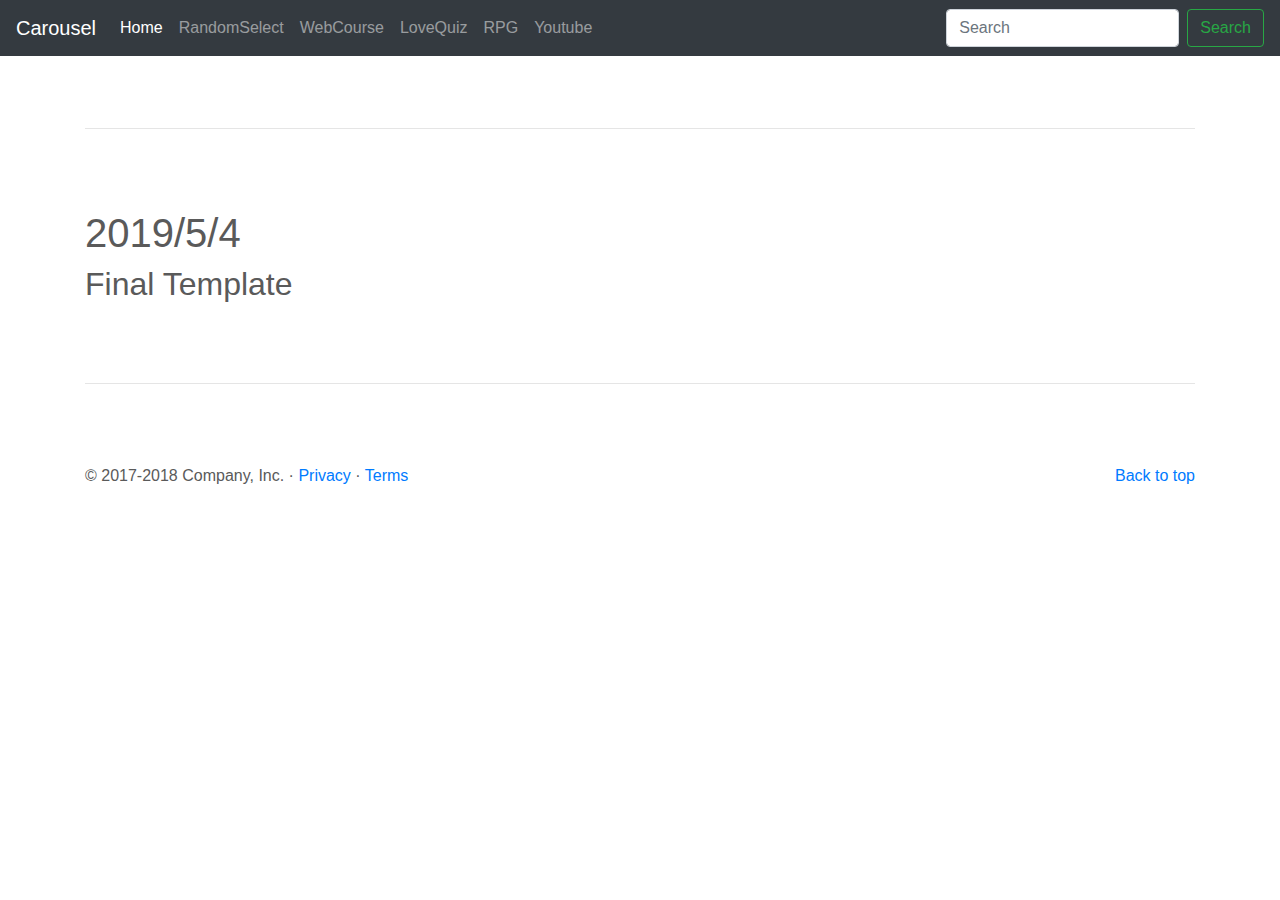
<file: index.html>
<!doctype html>
<html lang="en">
  <head>
    <meta charset="utf-8">
    <meta name="viewport" content="width=device-width, initial-scale=1, shrink-to-fit=no">
    <meta name="description" content="">
    <meta name="author" content="">
    <link rel="icon" href="favicon.ico">

    <title>1051416_網站練習</title>

    <!-- Bootstrap core CSS -->
    <link href="dist/css/bootstrap.min.css" rel="stylesheet">
      
    <!-- Custom styles for this template -->
    <link href="carousel.css" rel="stylesheet">
  </head>
  <body>

    <header>
      <nav class="navbar navbar-expand-md navbar-dark fixed-top bg-dark">
        <a class="navbar-brand" href="#">Carousel</a>
        <button class="navbar-toggler" type="button" data-toggle="collapse" data-target="#navbarCollapse" aria-controls="navbarCollapse" aria-expanded="false" aria-label="Toggle navigation">
          <span class="navbar-toggler-icon"></span>
        </button>
        <div class="collapse navbar-collapse" id="navbarCollapse">
          <ul class="navbar-nav mr-auto">
            <li class="nav-item active">
              <a class="nav-link" href="#">Home <span class="sr-only">(current)</span></a>
            </li>
            <li class="nav-item">
              <a class="nav-link" href="RandomSelect.html">RandomSelect</a>
            </li>
            <li class="nav-item">
              <a class="nav-link" href="webcourse.html">WebCourse</a>
            </li>
             <li class="nav-item">
              <a class="nav-link" href="lovequiz.html">LoveQuiz</a>
            </li>
            <li class="nav-item">
              <a class="nav-link" href="rpg.html">RPG</a>
            </li>
            <li class="nav-item">
              <a class="nav-link" href="youtube.html">Youtube</a>
            </li>
          </ul>
          <form class="form-inline mt-2 mt-md-0">
            <input class="form-control mr-sm-2" type="text" placeholder="Search" aria-label="Search">
            <button class="btn btn-outline-success my-2 my-sm-0" type="submit">Search</button>
          </form>
        </div>
      </nav>
    </header>

    <main role="main">
      <div class="container marketing">
            <hr class="featurette-divider">
               <h1>2019/5/4</h1>
                <div>
                    <h2 id="question">Final Template</h2>
                    <div id="options"></div>        
                </div>
            <hr class="featurette-divider">        
        </div>
      <!-- FOOTER -->
      <footer class="container">
        <p class="float-right"><a href="#">Back to top</a></p>
        <p>&copy; 2017-2018 Company, Inc. &middot; <a href="#">Privacy</a> &middot; <a href="#">Terms</a></p>
      </footer>
    </main>

    <!-- Bootstrap core JavaScript
    ================================================== -->
    <!-- Placed at the end of the document so the pages load faster -->
    <script src="https://code.jquery.com/jquery-3.3.1.slim.min.js" integrity="sha384-q8i/X+965DzO0rT7abK41JStQIAqVgRVzpbzo5smXKp4YfRvH+8abtTE1Pi6jizo" crossorigin="anonymous"></script>
    <script>window.jQuery || document.write('<script src="assets/js/vendor/jquery-slim.min.js"><\/script>')</script>
    <script src="assets/js/vendor/popper.min.js"></script>
    <script src="dist/js/bootstrap.min.js"></script>
    <!-- Just to make our placeholder images work. Don't actually copy the next line! -->
    <script src="assets/js/vendor/holder.min.js"></script>
    </body>
<html>
</file>
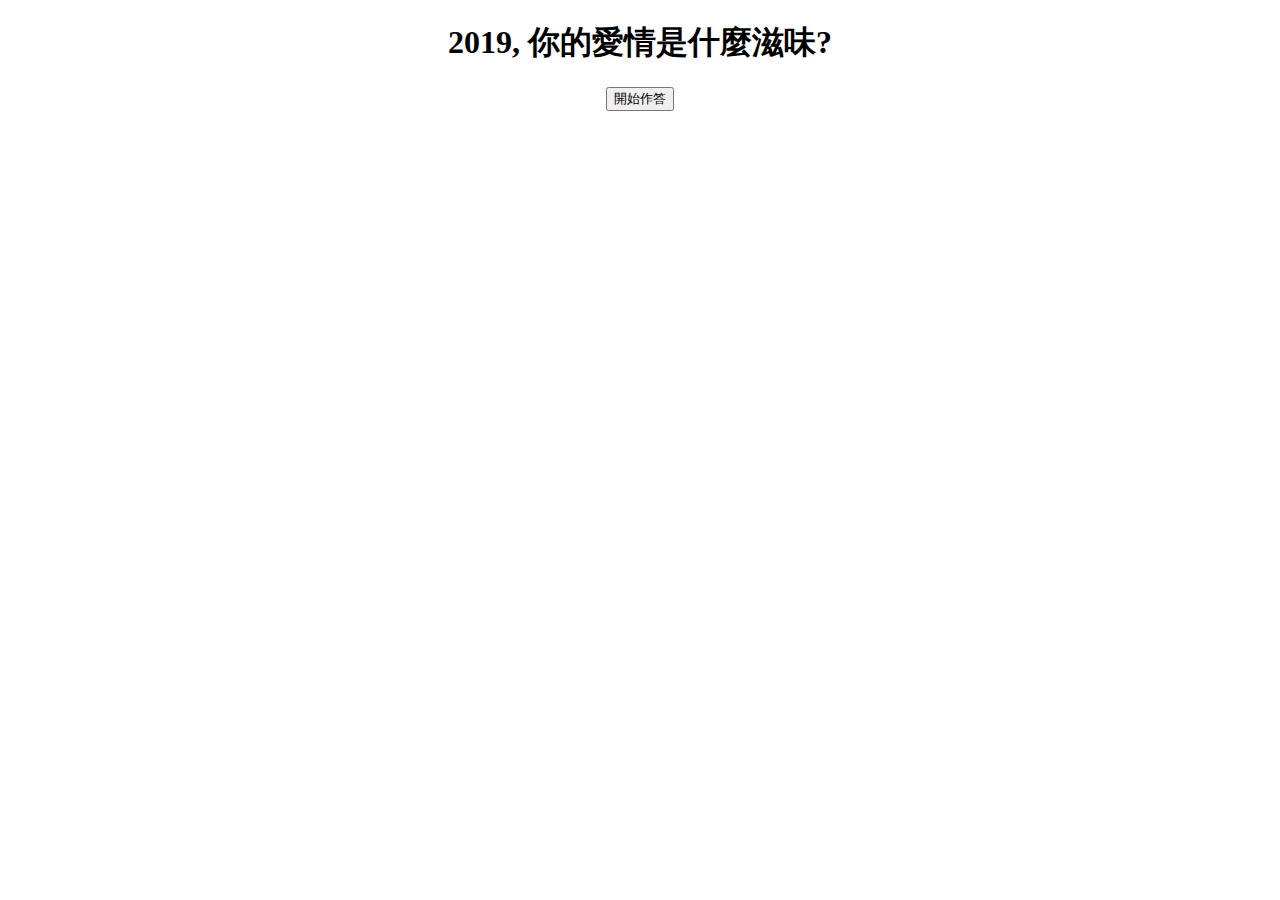
<file: love_quiz/index.html>
<!doctype html>
<html>
<head>
    <meta charset="UTF-8">
    <title>Mind Quiz</title>
    <link rel="stylesheet" href="style.css">
    <script 
    src="https://ajax.googleapis.com/ajax/libs/jquery/3.3.1/jquery.min.js">
    </script>
    <script src="data.js"></script>
    <script src="main.js"></script>
</head>
<body>
    <h1>2019, 你的愛情是什麼滋味?</h1>
    <div>
        <h2 id="question"></h2>
        <div id="options"></div>        
    </div>
    <input id="startButton" type="button" value="開始作答">
</body>
</html>
</file>
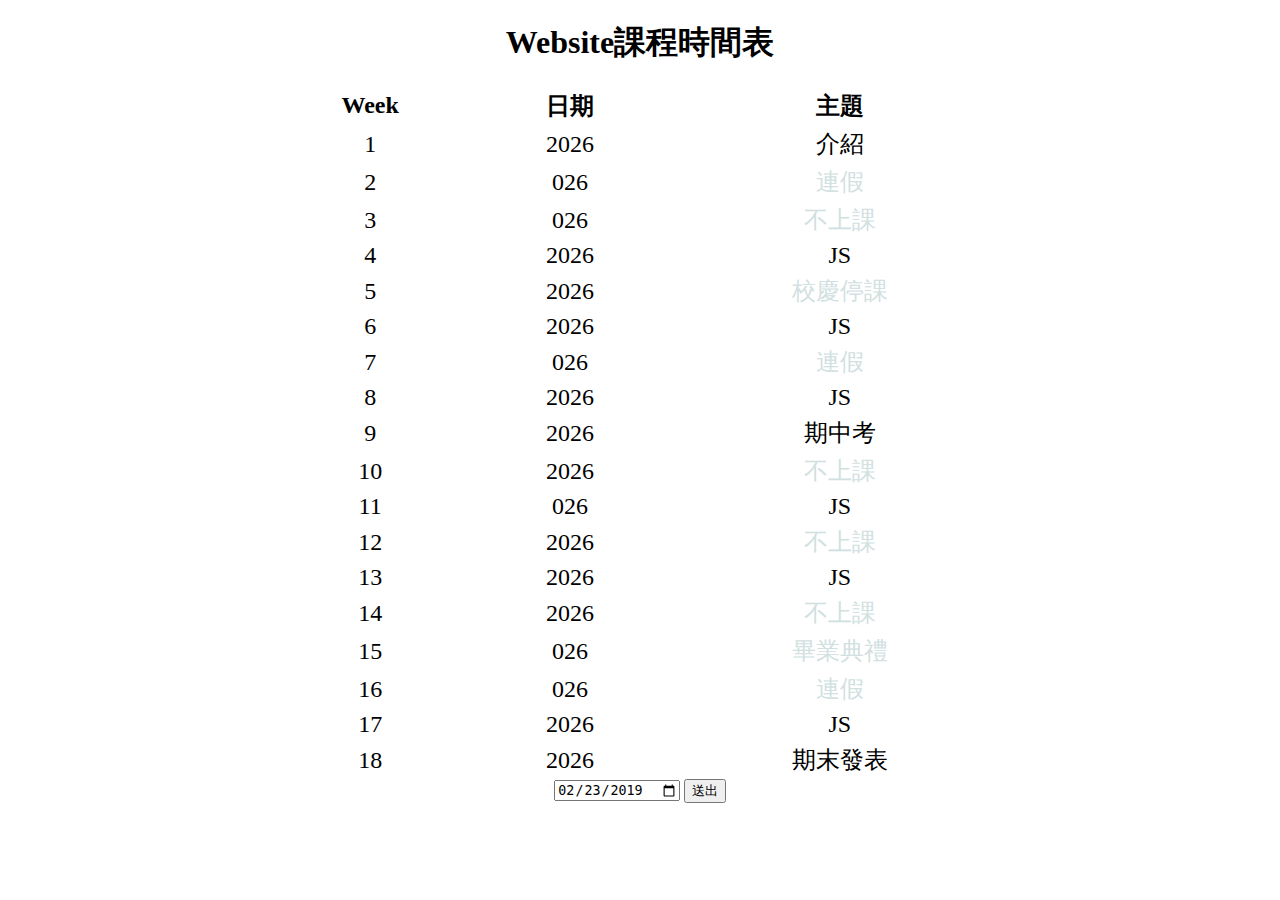
<file: web_course/index.html>
<!doctype html>
<html>
<head>
    <meta charset="UTF-8">
    <title>Web Course</title>
    <link rel="stylesheet" href="style.css">
    <script src="https://ajax.googleapis.com/ajax/libs/jquery/3.3.1/jquery.min.js"></script>
    <script src="topic.js"></script>
    <script src="main.js"></script>
</head>
    <body>
        <h1>Website課程時間表</h1>
        <table id ="courseTable"></table>
        <input id="firstdate" type="date" value="2019-02-23">
        <input id="datein" type="button" value="送出">
    </body>
</html>
</file>
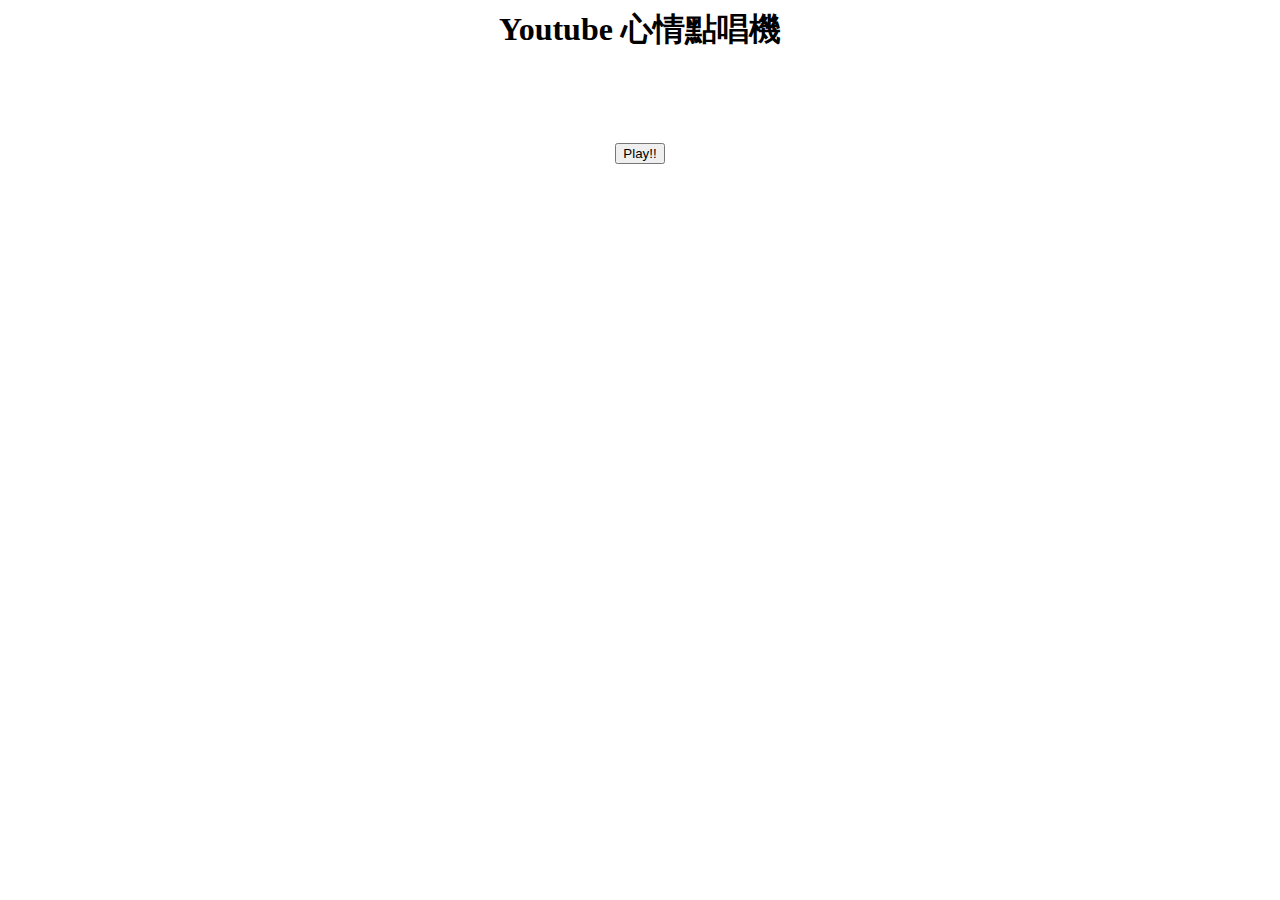
<file: youtube/index.html>
<!document html>
<html>
    <head>
        <meta charset="UTF-8">
        <title> Youtube Player</title>
        <link rel="stylesheet" href="style.css">
        <script 
    src="https://ajax.googleapis.com/ajax/libs/jquery/3.3.1/jquery.min.js">
    </script>
        <script src="https://www.youtube.com/iframe_api"></script>
        <script src="playList.js"></script>
        <script src="main.js"></script>
    </head>
    <body>
        <h1>Youtube 心情點唱機</h1>
        <h2></h2><!--預計擺放播放歌曲名稱-->
        <div id="player"></div><!--預計擺放Youtube影片播放器-->
        <br>
        <input id="playButton" type="button" value="Play!!">
    </body>
</html>
</file>
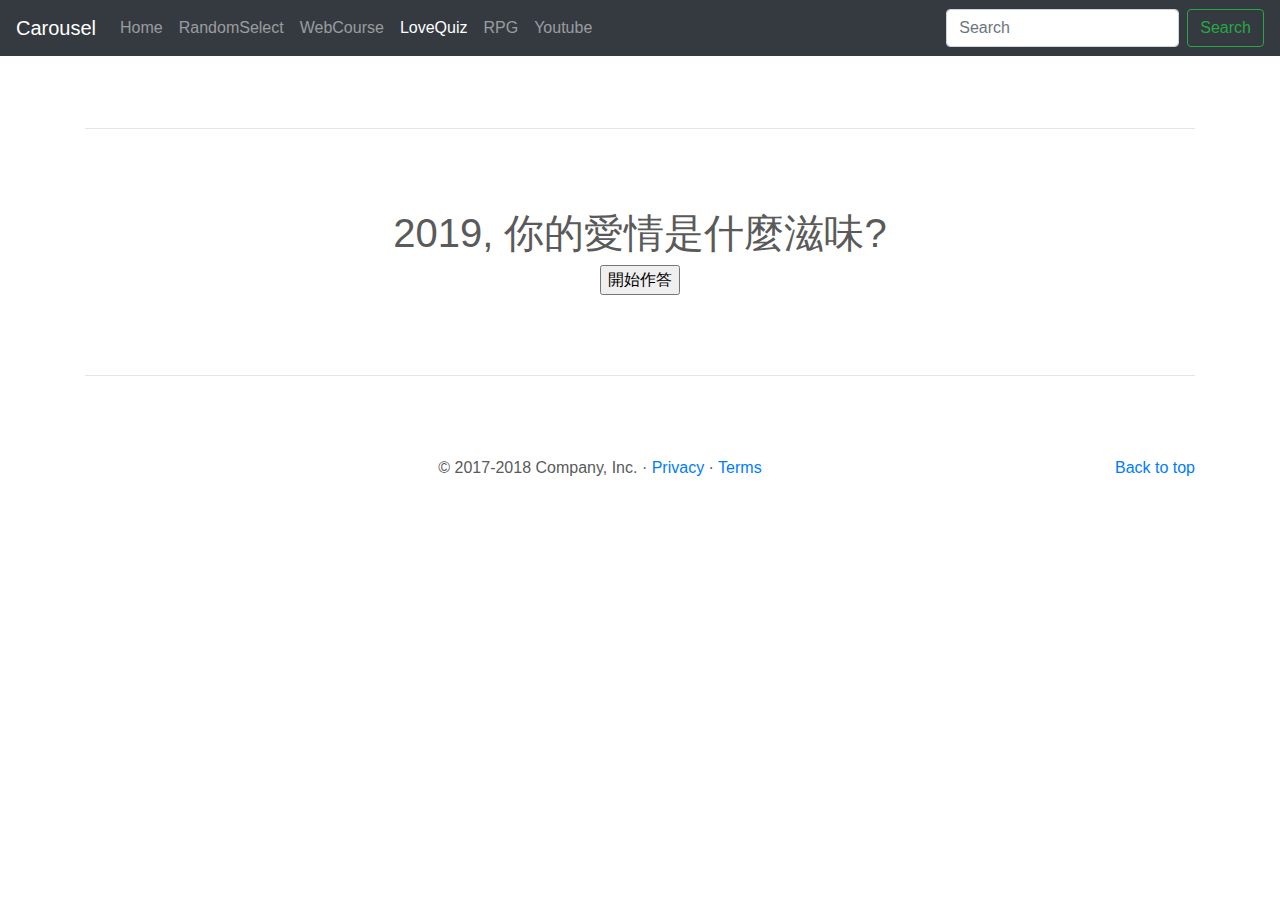
<file: lovequiz.html>
<!doctype html>
<html lang="en">
    <head>
        <meta charset="utf-8">
        <meta name="viewport" content="width=device-width, initial-scale=1, shrink-to-fit=no">
        <meta name="description" content="">
        <meta name="author" content="">
        <link rel="icon" href="favicon.ico">

        <title>1051416_網站練習</title>

        <!-- Bootstrap core CSS -->
        <link href="dist/css/bootstrap.min.css" rel="stylesheet">
        <link rel="stylesheet" href="love_quiz/style.css">
        <script src="https://ajax.googleapis.com/ajax/libs/jquery/3.3.1/jquery.min.js"></script>
        <!-- Custom styles for this template -->
        <link href="carousel.css" rel="stylesheet">
    </head>
<body>

    <header>
      <nav class="navbar navbar-expand-md navbar-dark fixed-top bg-dark">
        <a class="navbar-brand" href="#">Carousel</a>
        <button class="navbar-toggler" type="button" data-toggle="collapse" data-target="#navbarCollapse" aria-controls="navbarCollapse" aria-expanded="false" aria-label="Toggle navigation">
          <span class="navbar-toggler-icon"></span>
        </button>
        <div class="collapse navbar-collapse" id="navbarCollapse">
            <ul class="navbar-nav mr-auto">
                <li class="nav-item">
                  <a class="nav-link" href="index.html">Home </a>
                </li>
                <li class="nav-item">
                  <a class="nav-link" href="RandomSelect.html">RandomSelect<span class="sr-only">(current)</span></a>
                </li>
                <li class="nav-item">
                  <a class="nav-link" href="webcourse.html">WebCourse</a>
                </li>
                <li class="nav-item active">
                  <a class="nav-link" href="#">LoveQuiz</a>
                </li>
                <li class="nav-item">
                  <a class="nav-link" href="rpg.html">RPG</a>
                </li>
                <li class="nav-item">
                  <a class="nav-link" href="youtube.html">Youtube</a>
                </li>
            </ul>
          <form class="form-inline mt-2 mt-md-0">
            <input class="form-control mr-sm-2" type="text" placeholder="Search" aria-label="Search">
            <button class="btn btn-outline-success my-2 my-sm-0" type="submit">Search</button>
          </form>
        </div>
      </nav>
    </header>

    <main role="main">
        <div class="container marketing">
            <hr class="featurette-divider">
               <h1>2019, 你的愛情是什麼滋味?</h1>
                <div>
                    <h2 id="question"></h2>
                    <div id="options"></div>        
                </div>
                <input id="startButton" type="button" value="開始作答">
            <hr class="featurette-divider">        
        </div>
      <!-- FOOTER -->
      <footer class="container">
        <p class="float-right"><a href="#">Back to top</a></p>
        <p>&copy; 2017-2018 Company, Inc. &middot; <a href="#">Privacy</a> &middot; <a href="#">Terms</a></p>
      </footer>
    </main>

    <!-- Bootstrap core JavaScript
    ================================================== -->
    <!-- Placed at the end of the document so the pages load faster -->
    <script src="https://code.jquery.com/jquery-3.3.1.slim.min.js" integrity="sha384-q8i/X+965DzO0rT7abK41JStQIAqVgRVzpbzo5smXKp4YfRvH+8abtTE1Pi6jizo" crossorigin="anonymous"></script>
    <script>window.jQuery || document.write('<script src="assets/js/vendor/jquery-slim.min.js"><\/script>')</script>
    <script src="assets/js/vendor/popper.min.js"></script>
    <script src="dist/js/bootstrap.min.js"></script>
    <!-- Just to make our placeholder images work. Don't actually copy the next line! -->
    <script src="assets/js/vendor/holder.min.js"></script>
    <script src="love_quiz/main.js"></script>
    <script src="love_quiz/data.js"></script>
  </body>
</html>
</file>
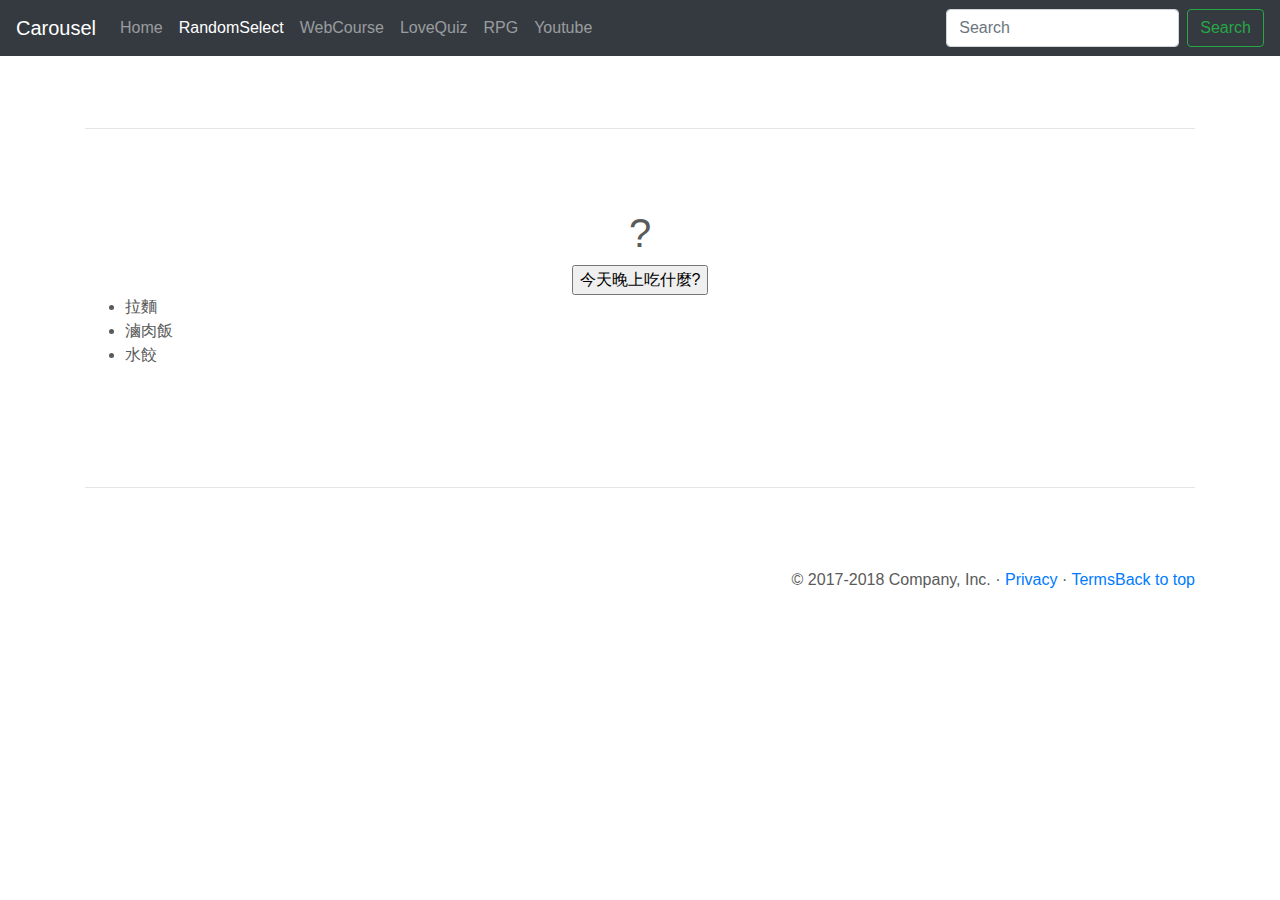
<file: RandomSelect.html>
<!doctype html>
<html lang="en">
    <head>
        <meta charset="utf-8">
        <meta name="viewport" content="width=device-width, initial-scale=1, shrink-to-fit=no">
        <meta name="description" content="">
        <meta name="author" content="">
        <link rel="icon" href="favicon.ico">

        <title>1051416_網站練習</title>

        <!-- Bootstrap core CSS -->
        <link href="dist/css/bootstrap.min.css" rel="stylesheet">
        <link rel="stylesheet" href="RandomSelect/style.css">
        <script src="https://ajax.googleapis.com/ajax/libs/jquery/3.3.1/jquery.min.js"></script>
        <!-- Custom styles for this template -->
        <link href="carousel.css" rel="stylesheet">
    </head>
<body>

    <header>
      <nav class="navbar navbar-expand-md navbar-dark fixed-top bg-dark">
        <a class="navbar-brand" href="#">Carousel</a>
        <button class="navbar-toggler" type="button" data-toggle="collapse" data-target="#navbarCollapse" aria-controls="navbarCollapse" aria-expanded="false" aria-label="Toggle navigation">
          <span class="navbar-toggler-icon"></span>
        </button>
        <div class="collapse navbar-collapse" id="navbarCollapse">
            <ul class="navbar-nav mr-auto">
                <li class="nav-item">
                  <a class="nav-link" href="index.html">Home </a>
                </li>
                <li class="nav-item active">
                  <a class="nav-link" href="#">RandomSelect<span class="sr-only">(current)</span></a>
                </li>
                <li class="nav-item">
                  <a class="nav-link" href="webcourse.html">WebCourse</a>
                </li>
                <li class="nav-item">
                  <a class="nav-link" href="lovequiz.html">LoveQuiz</a>
                </li>
                <li class="nav-item">
                  <a class="nav-link" href="rpg.html">RPG</a>
                </li>
                <li class="nav-item">
                  <a class="nav-link" href="youtube.html">Youtube</a>
                </li>
            </ul>
          <form class="form-inline mt-2 mt-md-0">
            <input class="form-control mr-sm-2" type="text" placeholder="Search" aria-label="Search">
            <button class="btn btn-outline-success my-2 my-sm-0" type="submit">Search</button>
          </form>
        </div>
      </nav>
    </header>

    <main role="main">
        <div class="container marketing">
            <hr class="featurette-divider">
                <h1>?</h1>
                <input type="button" value="今天晚上吃什麼?">
                <ul id="choices">
                    <li>拉麵</li>
                    <li>滷肉飯</li>
                    <li>水餃</li>
                </ul>
                <img id=my>
            <hr class="featurette-divider">        
        </div>
      <!-- FOOTER -->
      <footer class="container">
        <p class="float-right"><a href="#">Back to top</a></p>
        <p>&copy; 2017-2018 Company, Inc. &middot; <a href="#">Privacy</a> &middot; <a href="#">Terms</a></p>
      </footer>
    </main>

    <!-- Bootstrap core JavaScript
    ================================================== -->
    <!-- Placed at the end of the document so the pages load faster -->
    <script src="https://code.jquery.com/jquery-3.3.1.slim.min.js" integrity="sha384-q8i/X+965DzO0rT7abK41JStQIAqVgRVzpbzo5smXKp4YfRvH+8abtTE1Pi6jizo" crossorigin="anonymous"></script>
    <script>window.jQuery || document.write('<script src="assets/js/vendor/jquery-slim.min.js"><\/script>')</script>
    <script src="assets/js/vendor/popper.min.js"></script>
    <script src="dist/js/bootstrap.min.js"></script>
    <!-- Just to make our placeholder images work. Don't actually copy the next line! -->
    <script src="assets/js/vendor/holder.min.js"></script>
    <script src="RandomSelect/main.js"></script>
  </body>
</html>
</file>
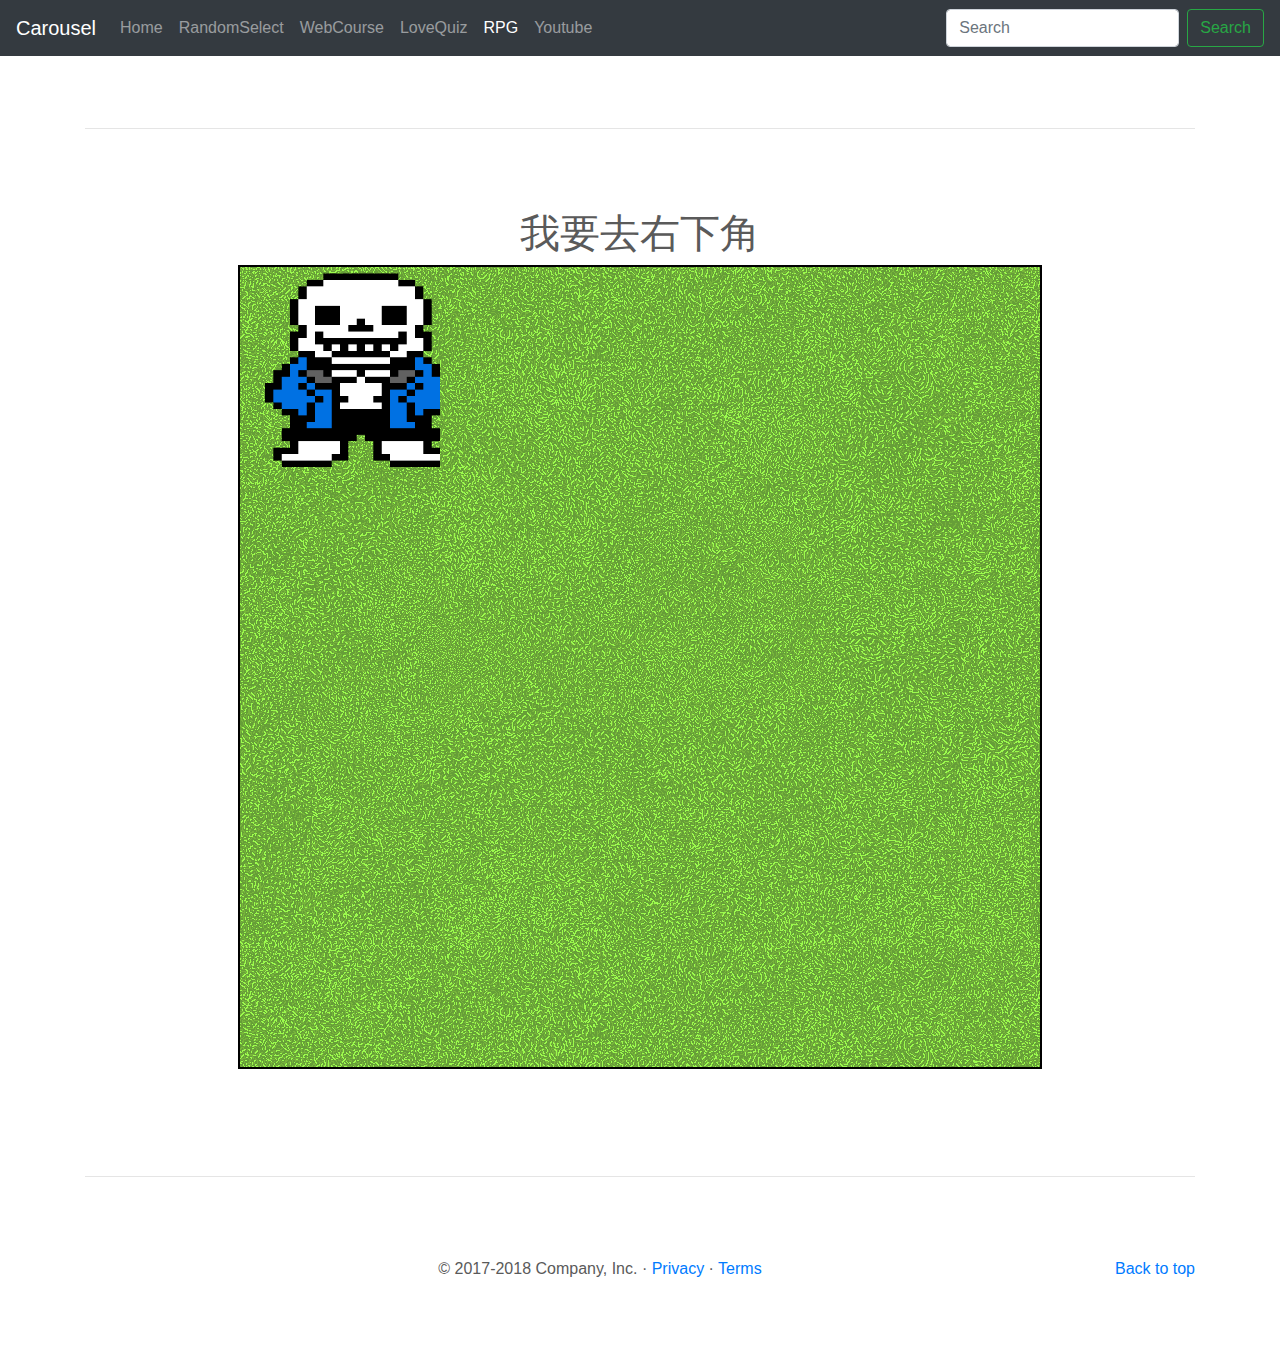
<file: rpg.html>
<!doctype html>
<html lang="en">
    <head>
        <meta charset="utf-8">
        <meta name="viewport" content="width=device-width, initial-scale=1, shrink-to-fit=no">
        <meta name="description" content="">
        <meta name="author" content="">
        <link rel="icon" href="favicon.ico">

        <title>1051416_網站練習</title>

        <!-- Bootstrap core CSS -->
        <link href="dist/css/bootstrap.min.css" rel="stylesheet">
        <link rel="stylesheet" href="rpg/style.css">
        <script src="https://ajax.googleapis.com/ajax/libs/jquery/3.3.1/jquery.min.js"></script>
        <!-- Custom styles for this template -->
        <link href="carousel.css" rel="stylesheet">
    </head>
<body>

    <header>
      <nav class="navbar navbar-expand-md navbar-dark fixed-top bg-dark">
        <a class="navbar-brand" href="#">Carousel</a>
        <button class="navbar-toggler" type="button" data-toggle="collapse" data-target="#navbarCollapse" aria-controls="navbarCollapse" aria-expanded="false" aria-label="Toggle navigation">
          <span class="navbar-toggler-icon"></span>
        </button>
        <div class="collapse navbar-collapse" id="navbarCollapse">
            <ul class="navbar-nav mr-auto">
                <li class="nav-item">
                  <a class="nav-link" href="index.html">Home </a>
                </li>
                <li class="nav-item">
                  <a class="nav-link" href="RandomSelect.html">RandomSelect<span class="sr-only">(current)</span></a>
                </li>
                <li class="nav-item">
                  <a class="nav-link" href="webcourse.html">WebCourse</a>
                </li>
                <li class="nav-item">
                  <a class="nav-link" href="lovequiz.html">LoveQuiz</a>
                </li>
                <li class="nav-item active">
                  <a class="nav-link" href="#">RPG</a>
                </li>
                <li class="nav-item">
                  <a class="nav-link" href="youtube.html">Youtube</a>
                </li>
            </ul>
          <form class="form-inline mt-2 mt-md-0">
            <input class="form-control mr-sm-2" type="text" placeholder="Search" aria-label="Search">
            <button class="btn btn-outline-success my-2 my-sm-0" type="submit">Search</button>
          </form>
        </div>
      </nav>
    </header>

    <main role="main">
        <div class="container marketing">
            <hr class="featurette-divider">
               <h1>我要去右下角</h1>
                <div>
                    <canvas id="myCanvas" width="800" height="800"></canvas>  
                    <p id="talkBox"></p>
                </div>
            <hr class="featurette-divider">        
        </div>
      <!-- FOOTER -->
      <footer class="container">
        <p class="float-right"><a href="#">Back to top</a></p>
        <p>&copy; 2017-2018 Company, Inc. &middot; <a href="#">Privacy</a> &middot; <a href="#">Terms</a></p>
      </footer>
    </main>

    <!-- Bootstrap core JavaScript
    ================================================== -->
    <!-- Placed at the end of the document so the pages load faster -->
    <script src="https://code.jquery.com/jquery-3.3.1.slim.min.js" integrity="sha384-q8i/X+965DzO0rT7abK41JStQIAqVgRVzpbzo5smXKp4YfRvH+8abtTE1Pi6jizo" crossorigin="anonymous"></script>
    <script>window.jQuery || document.write('<script src="assets/js/vendor/jquery-slim.min.js"><\/script>')</script>
    <script src="assets/js/vendor/popper.min.js"></script>
    <script src="dist/js/bootstrap.min.js"></script>
    <!-- Just to make our placeholder images work. Don't actually copy the next line! -->
    <script src="assets/js/vendor/holder.min.js"></script>
    <script src="rpg/main.js"></script>
  </body>
</html>
</file>
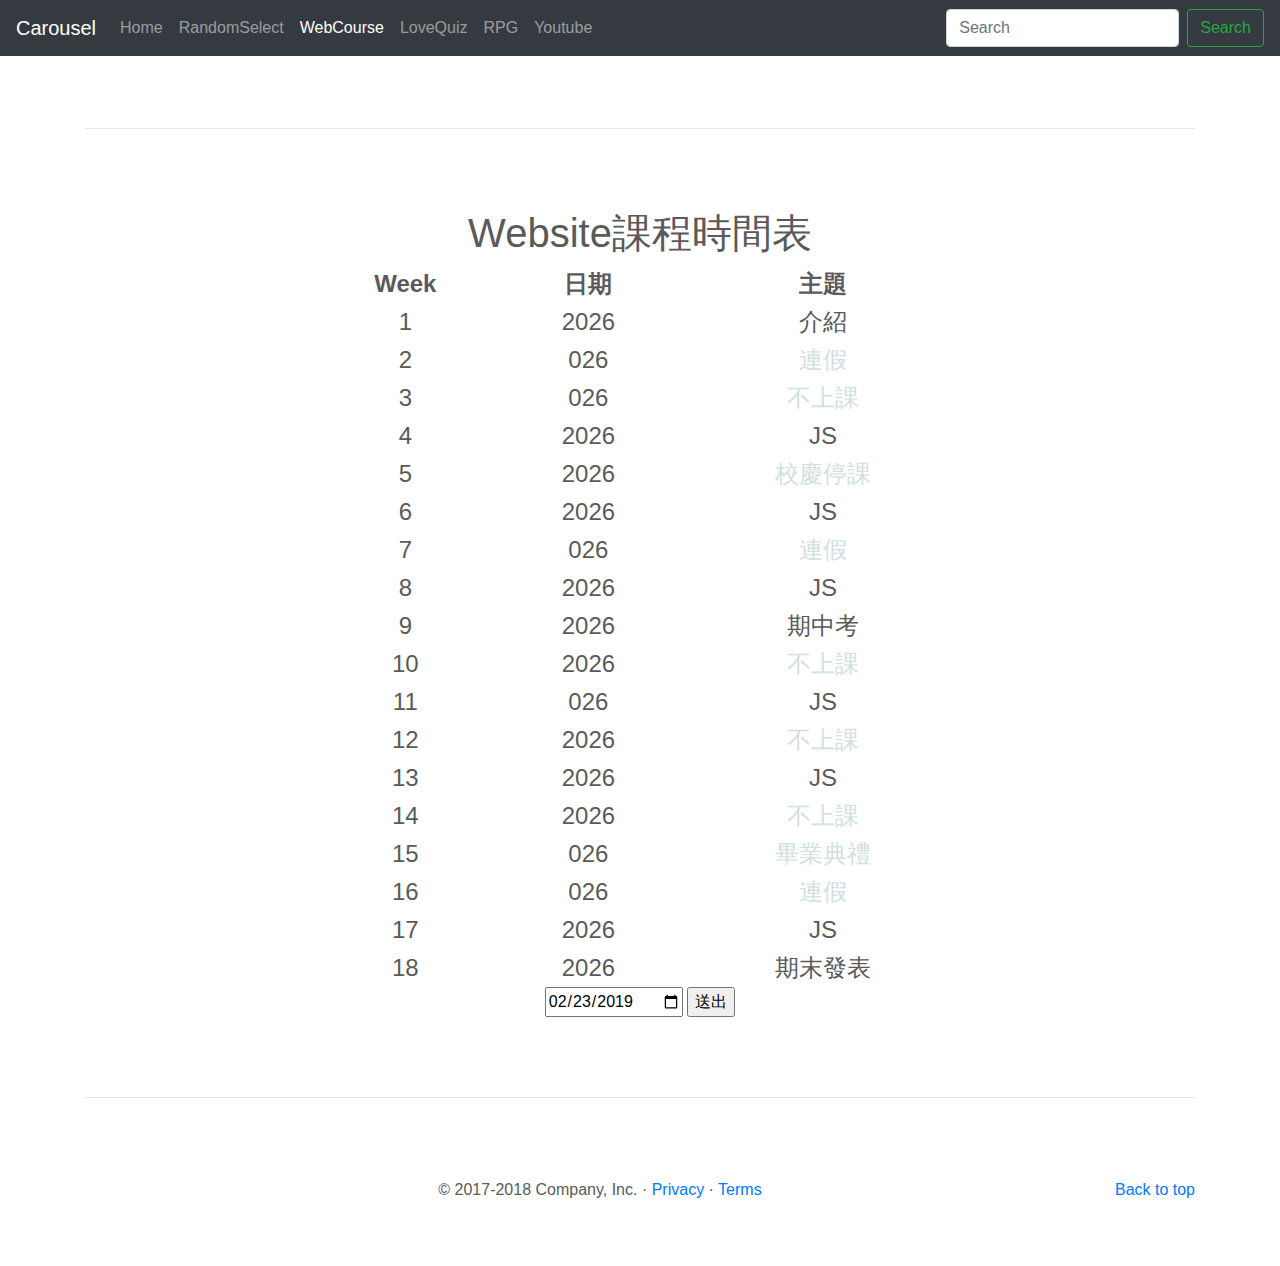
<file: webcourse.html>
<!doctype html>
<html lang="en">
    <head>
        <meta charset="utf-8">
        <meta name="viewport" content="width=device-width, initial-scale=1, shrink-to-fit=no">
        <meta name="description" content="">
        <meta name="author" content="">
        <link rel="icon" href="favicon.ico">

        <title>1051416_網站練習</title>

        <!-- Bootstrap core CSS -->
        <link href="dist/css/bootstrap.min.css" rel="stylesheet">
        <link rel="stylesheet" href="web_course/style.css">
        <script src="https://ajax.googleapis.com/ajax/libs/jquery/3.3.1/jquery.min.js"></script>
        <!-- Custom styles for this template -->
        <link href="carousel.css" rel="stylesheet">
    </head>
<body>

    <header>
      <nav class="navbar navbar-expand-md navbar-dark fixed-top bg-dark">
        <a class="navbar-brand" href="#">Carousel</a>
        <button class="navbar-toggler" type="button" data-toggle="collapse" data-target="#navbarCollapse" aria-controls="navbarCollapse" aria-expanded="false" aria-label="Toggle navigation">
          <span class="navbar-toggler-icon"></span>
        </button>
        <div class="collapse navbar-collapse" id="navbarCollapse">
            <ul class="navbar-nav mr-auto">
                <li class="nav-item">
                  <a class="nav-link" href="index.html">Home </a>
                </li>
                <li class="nav-item">
                  <a class="nav-link" href="RandomSelect.html">RandomSelect<span class="sr-only">(current)</span></a>
                </li>
                <li class="nav-item">
                  <a class="nav-link active" href="#">WebCourse</a>
                </li>
                <li class="nav-item">
                  <a class="nav-link" href="lovequiz.html">LoveQuiz</a>
                </li>
                <li class="nav-item">
                  <a class="nav-link" href="rpg.html">RPG</a>
                </li>
                <li class="nav-item">
                  <a class="nav-link" href="youtube.html">Youtube</a>
                </li>
            </ul>
          <form class="form-inline mt-2 mt-md-0">
            <input class="form-control mr-sm-2" type="text" placeholder="Search" aria-label="Search">
            <button class="btn btn-outline-success my-2 my-sm-0" type="submit">Search</button>
          </form>
        </div>
      </nav>
    </header>

    <main role="main">
        <div class="container marketing">
            <hr class="featurette-divider">
                <h1>Website課程時間表</h1>
                <table id ="courseTable"></table>
                <input id="firstdate" type="date" value="2019-02-23">
                <input id="datein" type="button" value="送出">
            <hr class="featurette-divider">        
        </div>
      <!-- FOOTER -->
      <footer class="container">
        <p class="float-right"><a href="#">Back to top</a></p>
        <p>&copy; 2017-2018 Company, Inc. &middot; <a href="#">Privacy</a> &middot; <a href="#">Terms</a></p>
      </footer>
    </main>

    <!-- Bootstrap core JavaScript
    ================================================== -->
    <!-- Placed at the end of the document so the pages load faster -->
    <script src="https://code.jquery.com/jquery-3.3.1.slim.min.js" integrity="sha384-q8i/X+965DzO0rT7abK41JStQIAqVgRVzpbzo5smXKp4YfRvH+8abtTE1Pi6jizo" crossorigin="anonymous"></script>
    <script>window.jQuery || document.write('<script src="assets/js/vendor/jquery-slim.min.js"><\/script>')</script>
    <script src="assets/js/vendor/popper.min.js"></script>
    <script src="dist/js/bootstrap.min.js"></script>
    <!-- Just to make our placeholder images work. Don't actually copy the next line! -->
    <script src="assets/js/vendor/holder.min.js"></script>
    <script src="web_course/main.js"></script>
    <script src="web_course/topic.js"></script>
  </body>
</html>
</file>
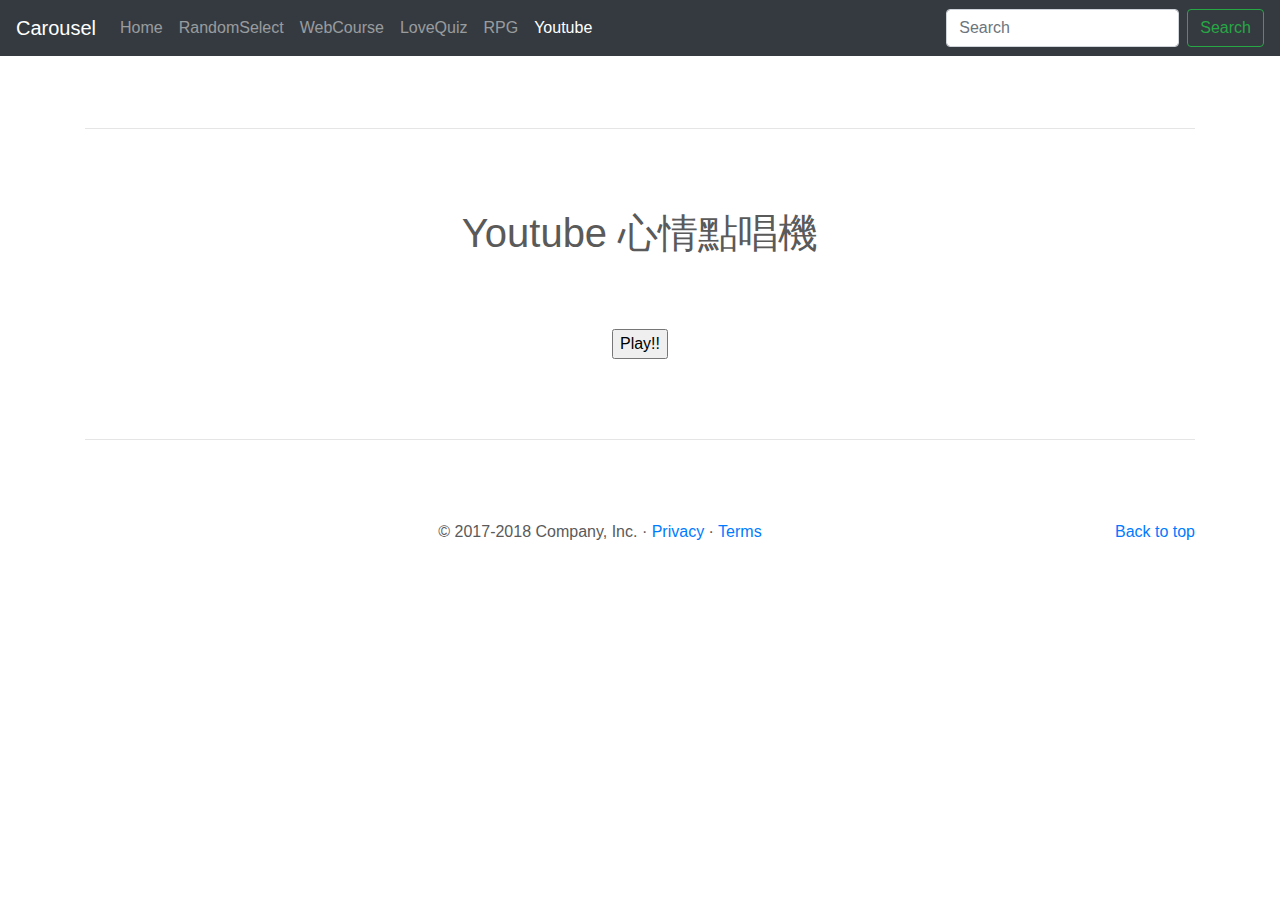
<file: youtube.html>
<!doctype html>
<html lang="en">
    <head>
        <meta charset="utf-8">
        <meta name="viewport" content="width=device-width, initial-scale=1, shrink-to-fit=no">
        <meta name="description" content="">
        <meta name="author" content="">
        <link rel="icon" href="favicon.ico">

        <title>1051416_網站練習</title>

        <!-- Bootstrap core CSS -->
        <link href="dist/css/bootstrap.min.css" rel="stylesheet">
        <link rel="stylesheet" href="youtube/style.css">
        <script src="https://ajax.googleapis.com/ajax/libs/jquery/3.3.1/jquery.min.js"></script>
        <!-- Custom styles for this template -->
        <link href="carousel.css" rel="stylesheet">
    </head>
<body>

    <header>
      <nav class="navbar navbar-expand-md navbar-dark fixed-top bg-dark">
        <a class="navbar-brand" href="#">Carousel</a>
        <button class="navbar-toggler" type="button" data-toggle="collapse" data-target="#navbarCollapse" aria-controls="navbarCollapse" aria-expanded="false" aria-label="Toggle navigation">
          <span class="navbar-toggler-icon"></span>
        </button>
        <div class="collapse navbar-collapse" id="navbarCollapse">
            <ul class="navbar-nav mr-auto">
                <li class="nav-item">
                  <a class="nav-link" href="index.html">Home </a>
                </li>
                <li class="nav-item">
                  <a class="nav-link" href="RandomSelect.html">RandomSelect<span class="sr-only">(current)</span></a>
                </li>
                <li class="nav-item">
                  <a class="nav-link" href="webcourse.html">WebCourse</a>
                </li>
                <li class="nav-item">
                  <a class="nav-link" href="lovequiz.html">LoveQuiz</a>
                </li>
                <li class="nav-item">
                  <a class="nav-link" href="rpg.html">RPG</a>
                </li>
                <li class="nav-item active">
                  <a class="nav-link" href="#">Youtube</a>
                </li>
            </ul>
          <form class="form-inline mt-2 mt-md-0">
            <input class="form-control mr-sm-2" type="text" placeholder="Search" aria-label="Search">
            <button class="btn btn-outline-success my-2 my-sm-0" type="submit">Search</button>
          </form>
        </div>
      </nav>
    </header>

    <main role="main">
        <div class="container marketing">
            <hr class="featurette-divider">
                <h1>Youtube 心情點唱機</h1>
                <h2></h2><!--預計擺放播放歌曲名稱-->
                <div id="player"></div><!--預計擺放Youtube影片播放器-->
                <br>
                <input id="playButton" type="button" value="Play!!">
            <hr class="featurette-divider">        
        </div>
      <!-- FOOTER -->
      <footer class="container">
        <p class="float-right"><a href="#">Back to top</a></p>
        <p>&copy; 2017-2018 Company, Inc. &middot; <a href="#">Privacy</a> &middot; <a href="#">Terms</a></p>
      </footer>
    </main>

    <!-- Bootstrap core JavaScript
    ================================================== -->
    <!-- Placed at the end of the document so the pages load faster -->
    <script src="https://code.jquery.com/jquery-3.3.1.slim.min.js" integrity="sha384-q8i/X+965DzO0rT7abK41JStQIAqVgRVzpbzo5smXKp4YfRvH+8abtTE1Pi6jizo" crossorigin="anonymous"></script>
    <script>window.jQuery || document.write('<script src="assets/js/vendor/jquery-slim.min.js"><\/script>')</script>
    <script src="assets/js/vendor/popper.min.js"></script>
    <script src="dist/js/bootstrap.min.js"></script>
    <!-- Just to make our placeholder images work. Don't actually copy the next line! -->
    <script src="assets/js/vendor/holder.min.js"></script>
    <script src="https://www.youtube.com/iframe_api"></script>
    <script src="youtube/playList.js"></script>
    <script src="youtube/main.js"></script>
  </body>
</html>
</file>
<file: carousel.css>
/* GLOBAL STYLES
-------------------------------------------------- */
/* Padding below the footer and lighter body text */

body {
  padding-top: 3rem;
  padding-bottom: 3rem;
  color: #5a5a5a;
}


/* CUSTOMIZE THE CAROUSEL
-------------------------------------------------- */

/* Carousel base class */
.carousel {
  margin-bottom: 4rem;
}
/* Since positioning the image, we need to help out the caption */
.carousel-caption {
  bottom: 3rem;
  z-index: 10;
}

/* Declare heights because of positioning of img element */
.carousel-item {
  height: 32rem;
  background-color: #777;
}
.carousel-item > img {
  position: absolute;
  top: 0;
  left: 0;
  min-width: 100%;
  height: 32rem;
}


/* MARKETING CONTENT
-------------------------------------------------- */

/* Center align the text within the three columns below the carousel */
.marketing .col-lg-4 {
  margin-bottom: 1.5rem;
  text-align: center;
}
.marketing h2 {
  font-weight: 400;
}
.marketing .col-lg-4 p {
  margin-right: .75rem;
  margin-left: .75rem;
}


/* Featurettes
------------------------- */

.featurette-divider {
  margin: 5rem 0; /* Space out the Bootstrap <hr> more */
}

/* Thin out the marketing headings */
.featurette-heading {
  font-weight: 300;
  line-height: 1;
  letter-spacing: -.05rem;
}


/* RESPONSIVE CSS
-------------------------------------------------- */

@media (min-width: 40em) {
  /* Bump up size of carousel content */
  .carousel-caption p {
    margin-bottom: 1.25rem;
    font-size: 1.25rem;
    line-height: 1.4;
  }

  .featurette-heading {
    font-size: 50px;
  }
}

@media (min-width: 62em) {
  .featurette-heading {
    margin-top: 7rem;
  }
}
</file>
<file: love_quiz/style.css>
body{
    text-align: center;
}
</file>
<file: web_course/style.css>
body{
    text-align: center;
}

table{
    width:60%;
    margin:auto;
    font-size: 1.5em;
}

td{
    border-bottom: :1px solid blue;
}
</file>
<file: youtube/style.css>
body{
    text-align: center;
}
h2{
    /*預留歌曲名稱的顯示空間*/
    height: 32px;
}
</file>
<file: RandomSelect/style.css>
body{
    text-align:  center;
}

li{
    text-align:  left;
}
p{
    text-align: right;
}
</file>
<file: rpg/style.css>
body{
    text-align: center;
}

canvas{
    border: 2px solid black;
    background-image: url(images/grasses68.gif)
}

#talkBox{
    height:20px;
    color: brown;
    font-size: 26px;
    font-weight: bold;
}
</file>
